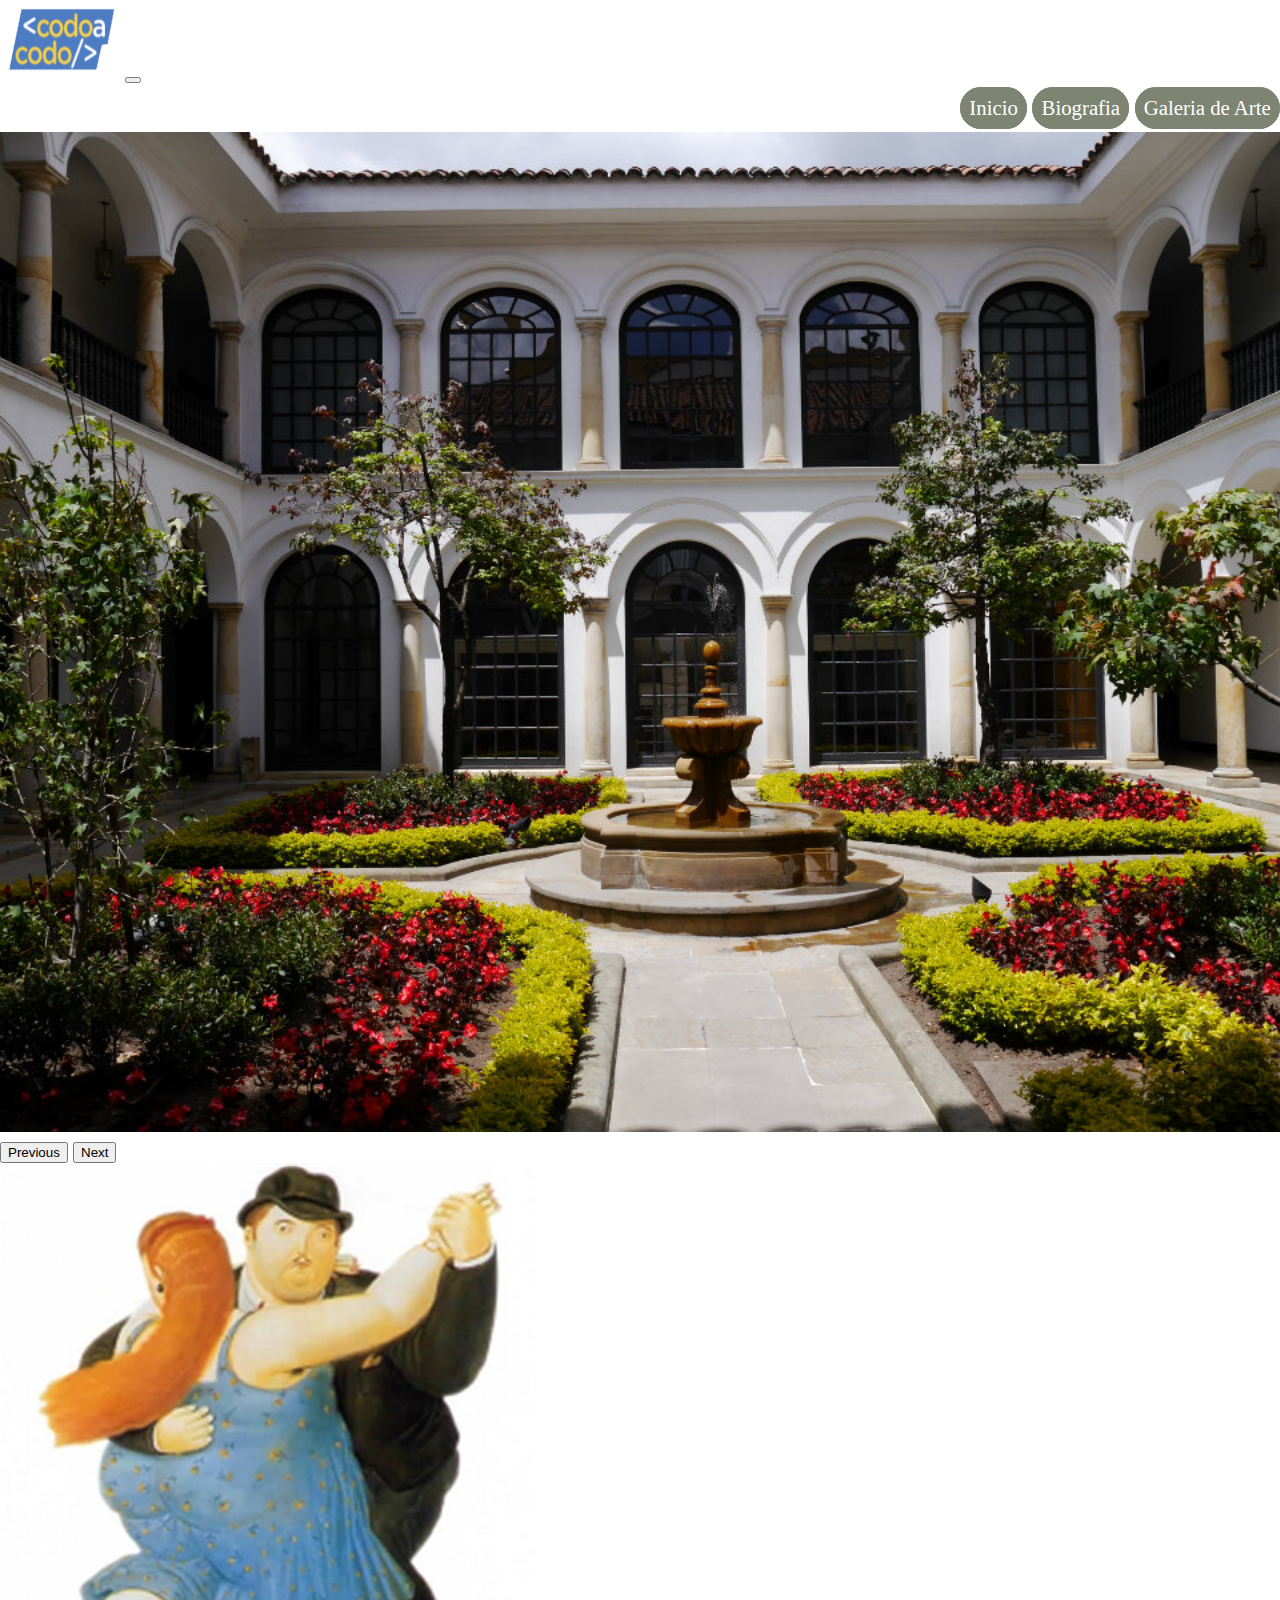
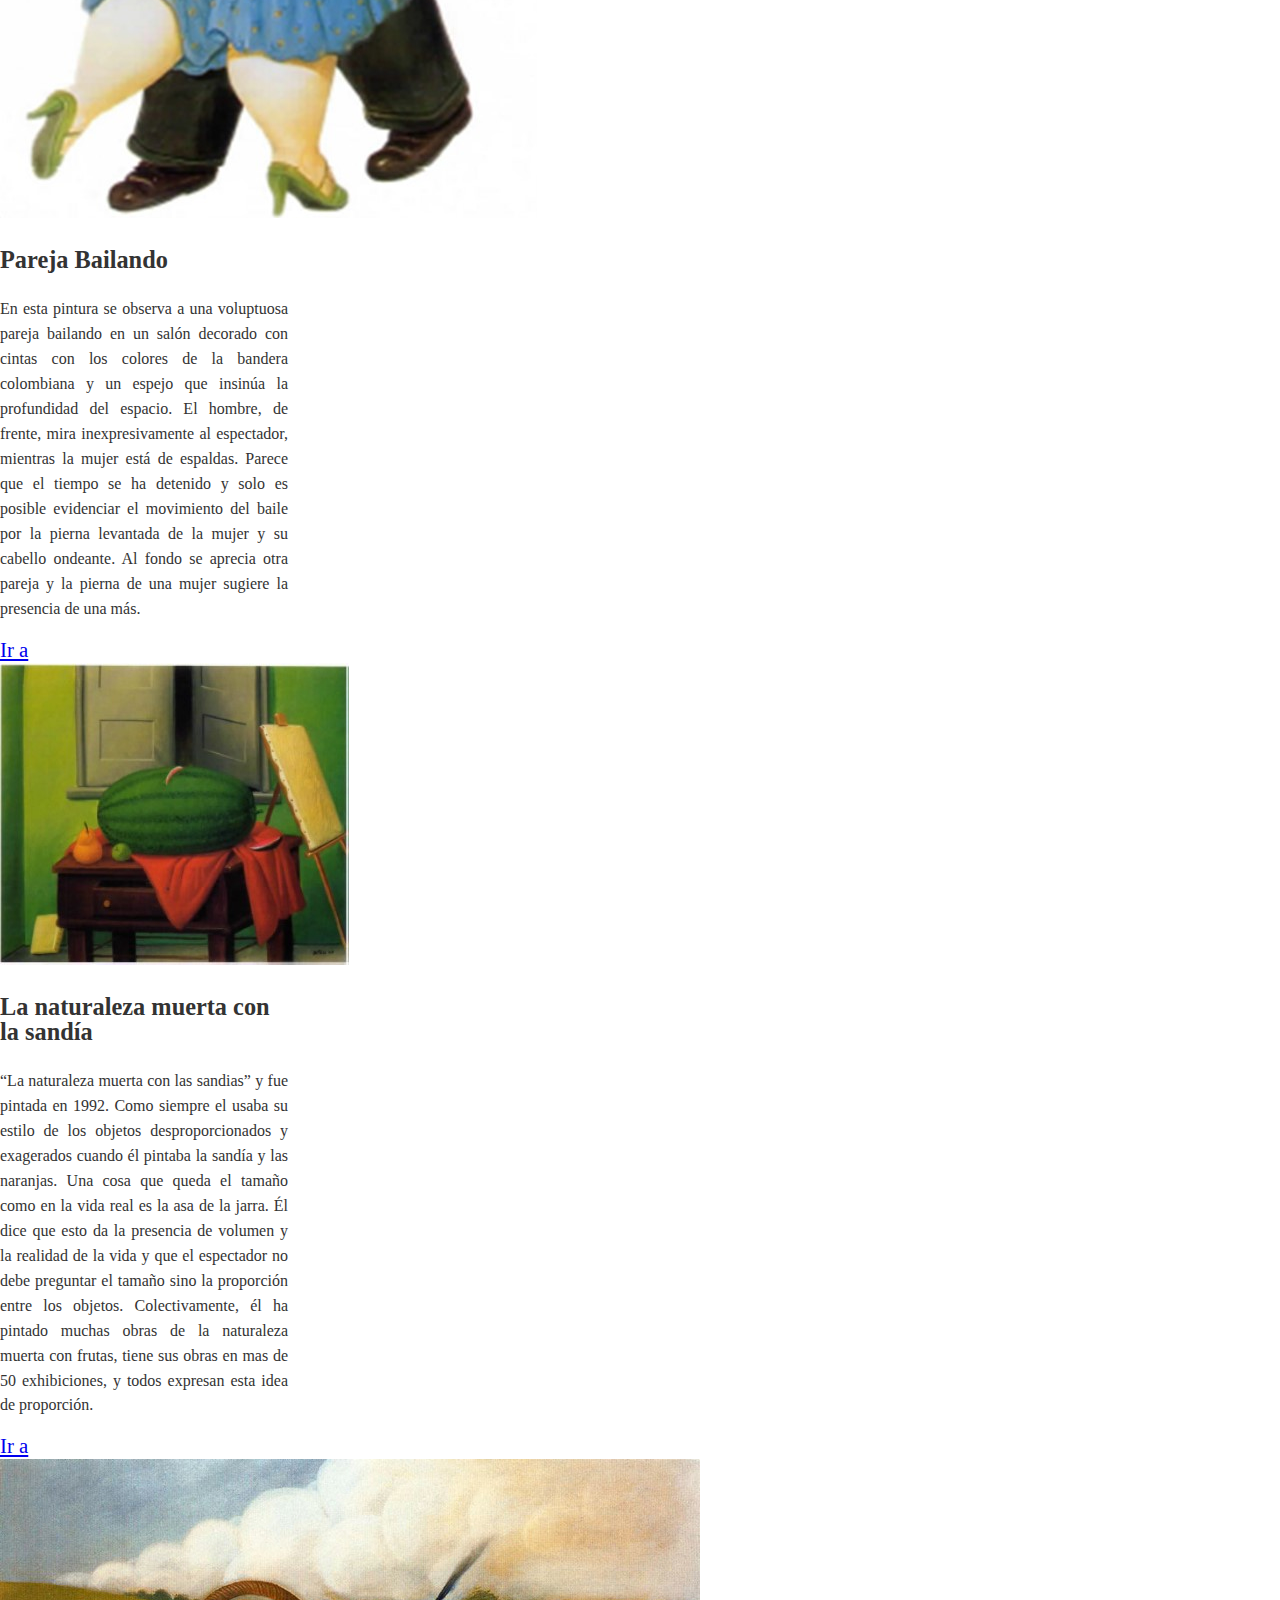
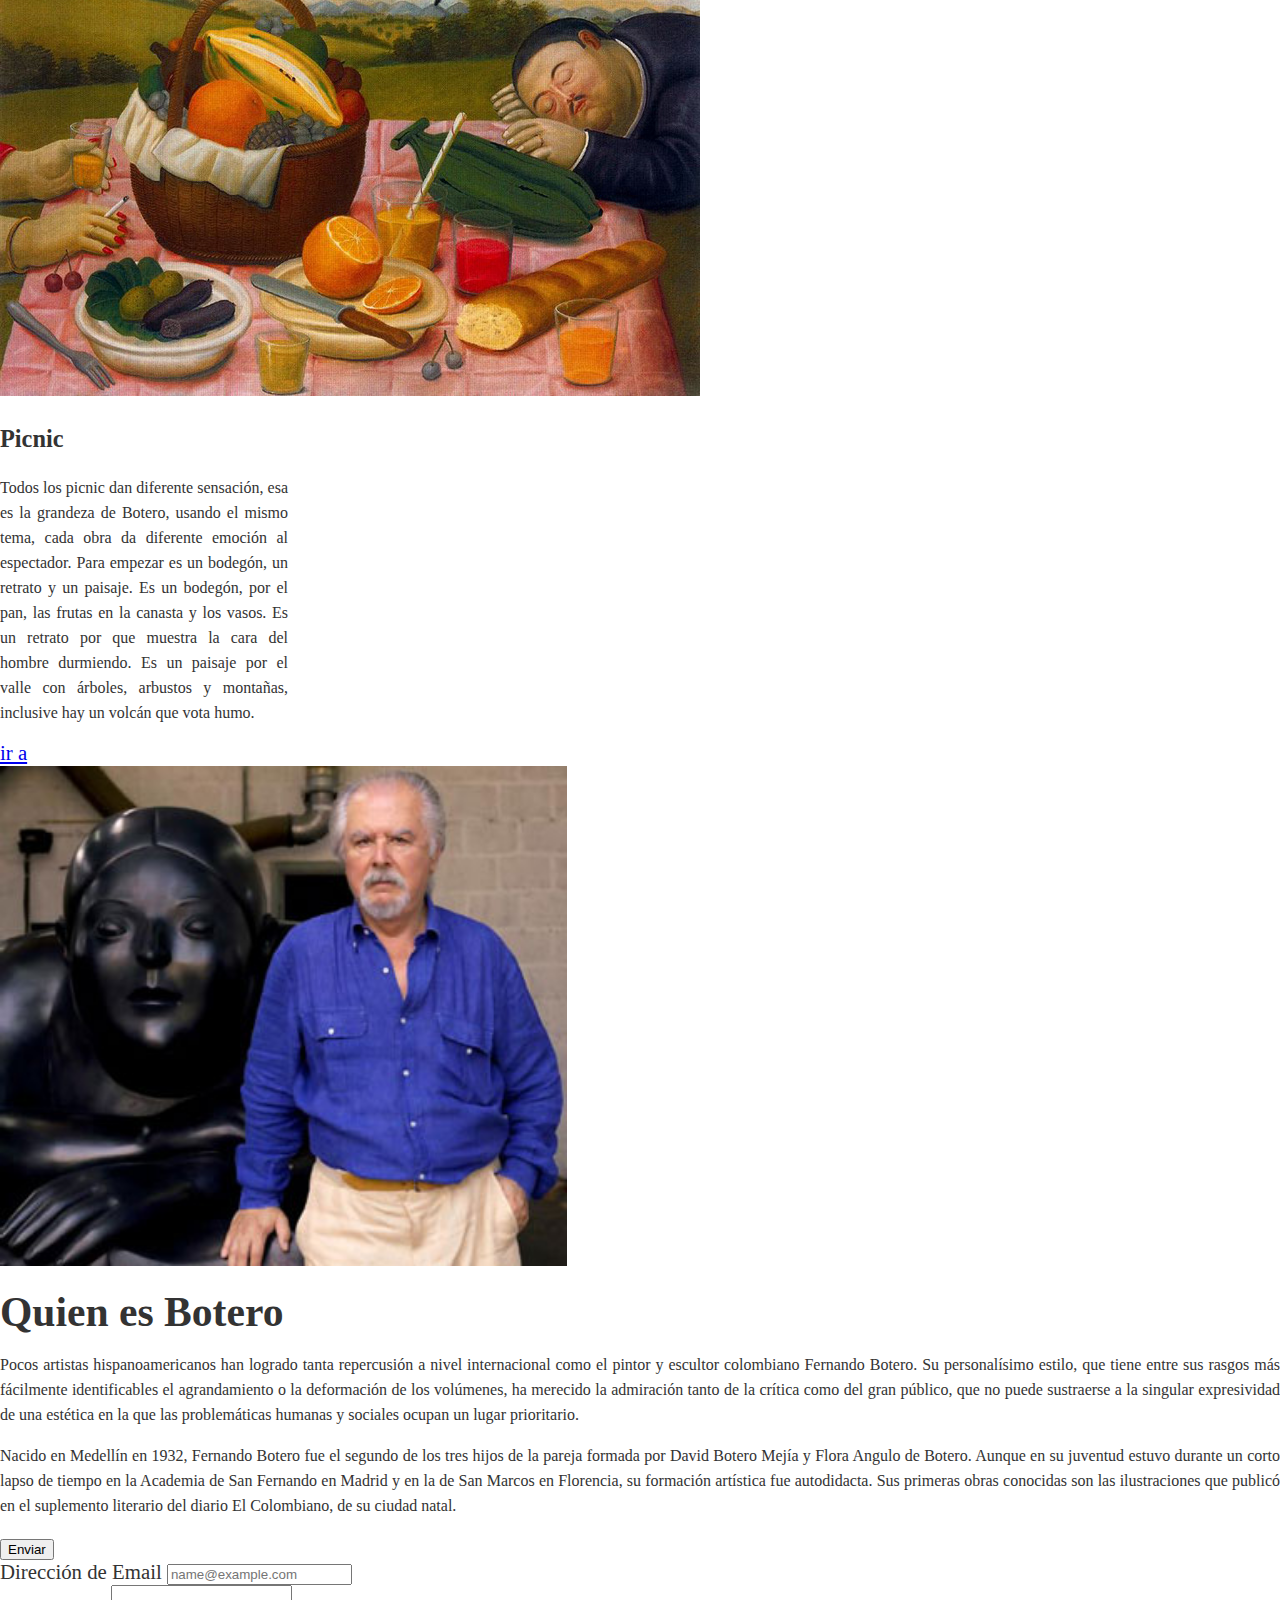
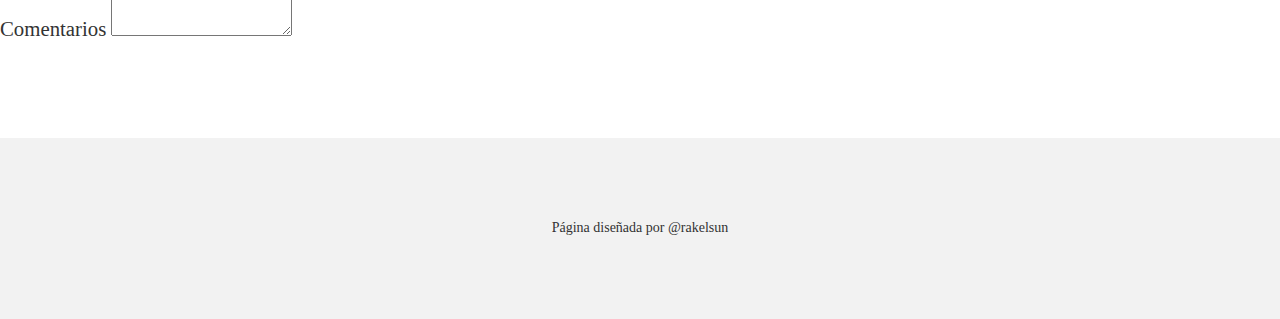
<file: index.html>
<!doctype html>
<html lang="en">
  <head>
    <!-- Required meta tags -->
    <meta charset="utf-8">
    <meta name="viewport" content="width=device-width, initial-scale=1">

    <!-- Bootstrap CSS -->
    <link href="https://cdn.jsdelivr.net/npm/bootstrap@5.1.3/dist/css/bootstrap.min.css" rel="stylesheet" integrity="sha384-1BmE4kWBq78iYhFldvKuhfTAU6auU8tT94WrHftjDbrCEXSU1oBoqyl2QvZ6jIW3" crossorigin="anonymous">
    <link href="reset.css" rel="stykesheet">
    <link href="css/style.css" rel="stylesheet" >
    <title>Trabajo integrador con Boostrap!</title>
  </head>
  <body>  
      <header>
          <div class="container-fluid">
              <nav class="navbar navbar-expand-lg navbar-dark bg-dark">
                  <div class="container-fluid">
                        <img src="img/logo codo a codo.png" alt="" width="120" height="80" >
                        <button class="navbar-toggler" type="button" data-bs-toggle="collapse" data-bs-target="#navbarNav" aria-controls="navbarNav" aria-expanded="false" aria-label="Toggle navigation">
                        <span class="navbar-toggler-icon"></span>
                              </button>
                      <div class="collapse navbar-collapse" id="navbarNav">
                          <ul class="navbar-nav">
                              <li class="nav-item">
                                  <a class="nav-link active" aria-current="page" href="#">Inicio</a>
                              </li>
                              <li class="nav-item">
                                  <a class="nav-link" href="paginas/biografia.html">Biografia</a>
                              </li>
                              <li class="nav-item">
                                  <a class="nav-link" href="paginas/galeria.html">Galeria de Arte</a>
                              </li>
                          </ul>
                      </div>
                  </div>
              </nav>
          </div>
      </header>  
      <section class="carrusel">
          <div class="container-fluid">
            <div id="carouselExampleControls" class="carousel slide" data-bs-ride="carousel">
              <div class="carousel-inner">
                <div class="carousel-item active">
                  <img src="img/Museo-Botero-de-Bogotá-Patio-interior.jpg" class="d-block w-100" alt="" height="1000">
                </div>
              </div>
              <button class="carousel-control-prev" type="button" data-bs-target="#carouselExampleControls"
                data-bs-slide="prev">
                <span class="carousel-control-prev-icon" aria-hidden="true"></span>
                <span class="visually-hidden">Previous</span>
              </button>
              <button class="carousel-control-next" type="button" data-bs-target="#carouselExampleControls"
                data-bs-slide="next">
                <span class="carousel-control-next-icon" aria-hidden="true"></span>
                <span class="visually-hidden">Next</span>
              </button>
            </div>
          </div>

      </section>
      
      <div class="container-fluid">
          <div class="card-group w-75 mx-auto">            
            <div class="card p-2 m-2 shadow-lg p-2 mb-5 bg-body rounded " style="width: 18rem;">
                <img src="img/Botero1.jpg" class="d-block w-100" alt="...">
                <div class="card-body">
                    <h3 class="card-title">Pareja Bailando</h3>
                    <p class="card-text">En esta pintura se observa a una voluptuosa pareja bailando en un salón decorado con cintas con los colores de la bandera colombiana y un espejo que insinúa la profundidad del espacio.  El hombre, de frente, mira inexpresivamente al espectador, mientras la mujer está de espaldas. Parece que el tiempo se ha detenido y solo es posible evidenciar el movimiento del baile por la pierna levantada de la mujer y su cabello ondeante. Al fondo se aprecia otra pareja y la pierna de una mujer sugiere la presencia de una más.</p>
                    <a href="#" class="btn btn-primary">Ir a</a>
                </div>
              </div>
    

      <section class="caja">

              <div class="card p-2 m-2 shadow-lg p-2 mb-5 bg-body rounded" style="width: 18rem;">
                <img src="img/Botero2.jpg" class="d-block w-100" alt="...">
                <div class="card-body">
                  <h3 class="card-title">La naturaleza muerta con la sandía</h3>
                  <p class="card-text">“La naturaleza muerta con las sandias” y fue pintada en 1992. Como siempre el usaba su estilo de los objetos desproporcionados y exagerados cuando él pintaba la sandía y las naranjas. Una cosa que queda el tamaño como en la vida real es la asa de la jarra. Él dice que esto da la presencia de volumen y la realidad de la vida y que el espectador no debe preguntar el tamaño sino la proporción entre los objetos. Colectivamente, él ha pintado muchas obras de la naturaleza muerta con frutas, tiene sus obras en mas de 50 exhibiciones, y todos expresan esta idea de proporción.</p>
                  <a href="#" class="btn btn-primary">Ir a</a>
                </div>
              </div>

      </section>
      
      <section class="caja">
      <div class="card p-2 m-2 shadow-lg p-2 mb-5 bg-body rounded" style="width: 18rem;">
                <img src="img/picnic.jpg" class="d-block w-100" alt="...">
                <div class="card-body">
                  <h3 class="card-title">Picnic</h3>
                  <p class="card-text">Todos los picnic dan diferente sensación, esa es la grandeza de Botero, usando el mismo tema, cada obra da diferente emoción al espectador. Para empezar es un bodegón, un retrato y un paisaje. Es un bodegón, por el pan, las frutas en la canasta y los vasos. Es un retrato por que muestra la cara del hombre durmiendo. Es un paisaje por el valle con árboles, arbustos y montañas, inclusive hay un volcán que vota humo.</p>
                  <a href="#" class="btn btn-primary">ir a</a>
                </div>
              </div>
          </div>
      </div>
    </section>

    <section class="container-fluid">
          <div class="row">
              <div class="col-6 div-der" >
                <img src="img/Botero.jpg" class="d-block w-100" alt=""  height="500">
              </div>
       
              <div class="col-6 div-izq" >
                  <h1>Quien es Botero</h1>
                    <p>Pocos artistas hispanoamericanos han logrado tanta repercusión a nivel internacional como el pintor y escultor colombiano Fernando Botero. Su personalísimo estilo, que tiene entre sus rasgos más fácilmente identificables el agrandamiento o la deformación de los volúmenes, ha merecido la admiración tanto de la crítica como del gran público, que no puede sustraerse a la singular expresividad de una estética en la que las problemáticas humanas y sociales ocupan un lugar prioritario.</p>
                    
                    <p>Nacido en Medellín en 1932, Fernando Botero fue el segundo de los tres hijos de la pareja formada por David Botero Mejía y Flora Angulo de Botero. Aunque en su juventud estuvo durante un corto lapso de tiempo en la Academia de San Fernando en Madrid y en la de San Marcos en Florencia, su formación artística fue autodidacta. Sus primeras obras conocidas son las ilustraciones que publicó en el suplemento literario del diario El Colombiano, de su ciudad natal.</p>
                    <button class="btn btn-outline-secondary" >Enviar</button>
                </div>
          </div>

      </section>

      <div class="container-fluid">
        <div class="mb-3">
            <label for="exampleFormControlInput1" class="form-label">Dirección de Email</label>
            <input type="email" class="form-control" id="exampleFormControlInput1" placeholder="name@example.com">
          </div>
          <div class="mb-3">
            <label for="exampleFormControlTextarea1" class="form-label">Comentarios</label>
            <textarea class="form-control" id="exampleFormControlTextarea1" rows="3"></textarea>
          </div>
      </div>
       <script src="https://cdn.jsdelivr.net/npm/bootstrap@5.1.3/dist/js/bootstrap.bundle.min.js" integrity="sha384-ka7Sk0Gln4gmtz2MlQnikT1wXgYsOg+OMhuP+IlRH9sENBO0LRn5q+8nbTov4+1p" crossorigin="anonymous"></script>
  
       <footer class="footer">
        <p>Página diseñada por @rakelsun</p>
    </footer>

      </body>
</html>
</file>
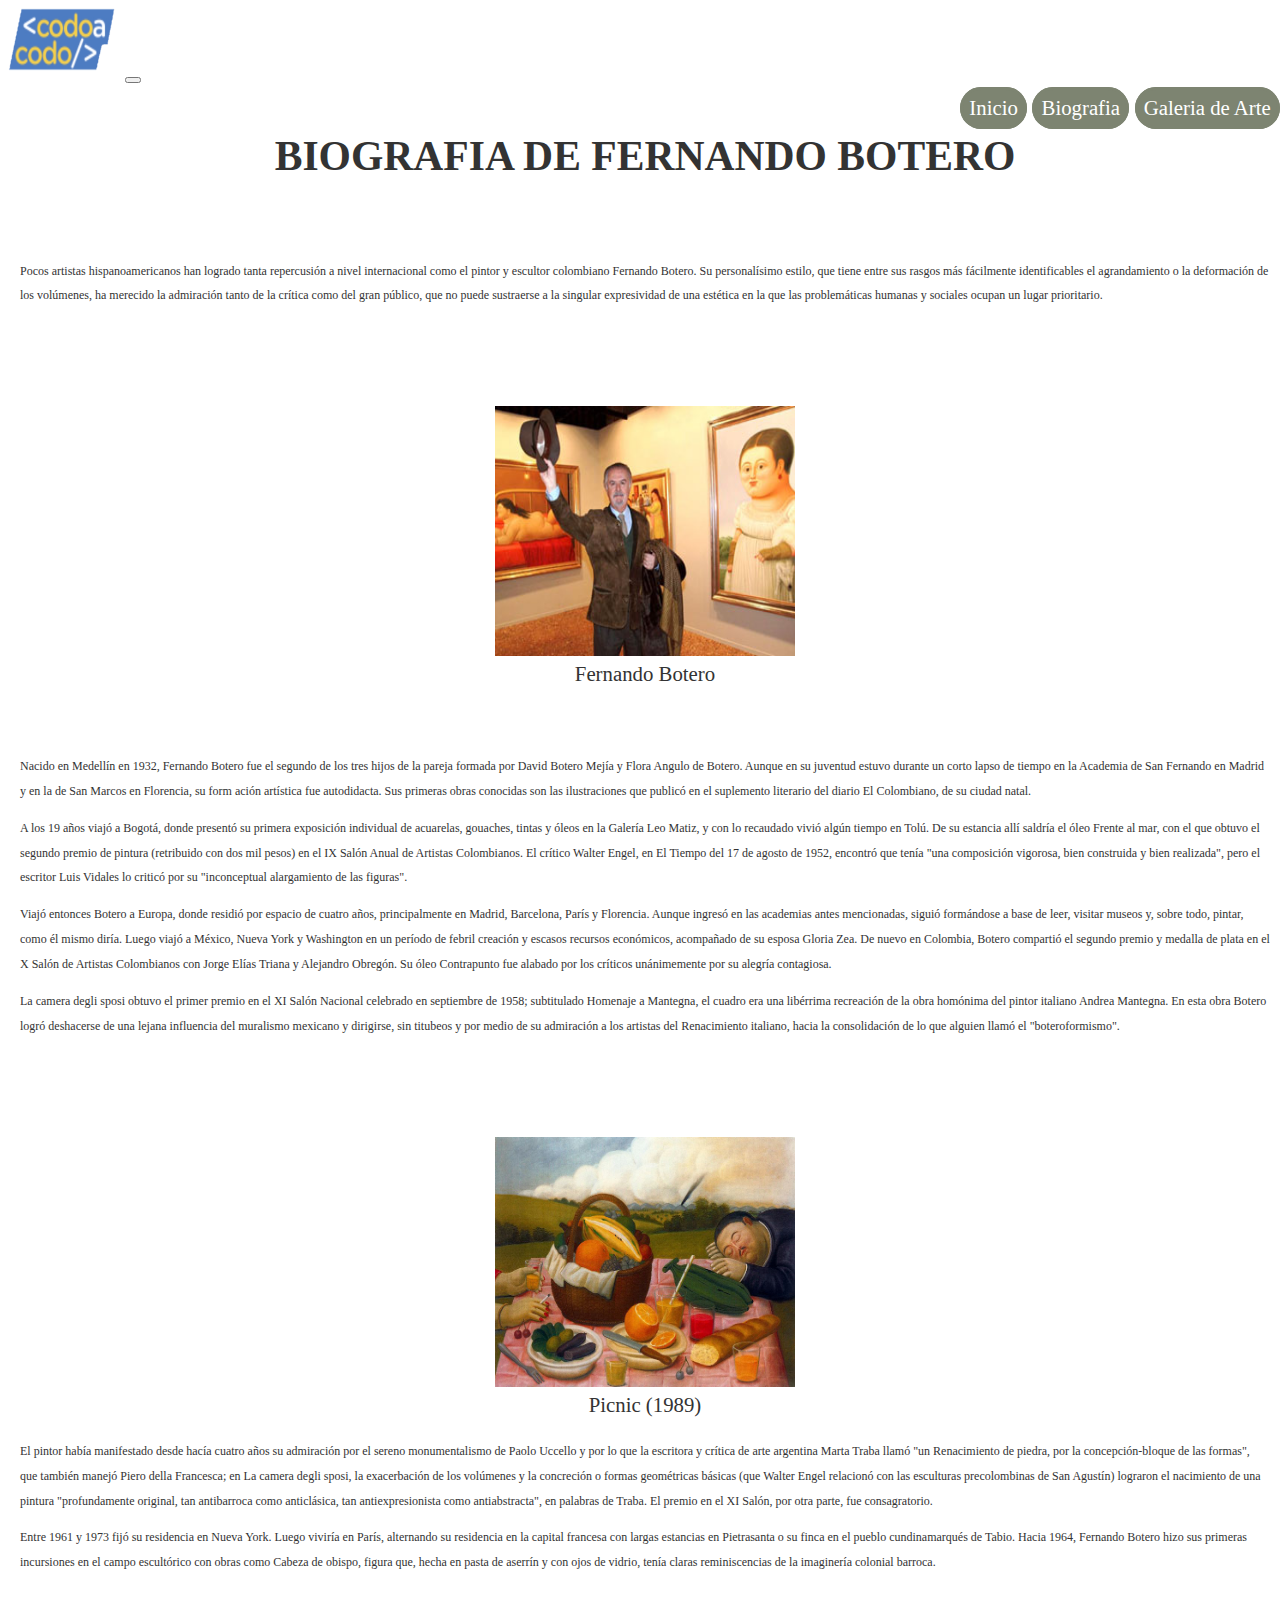
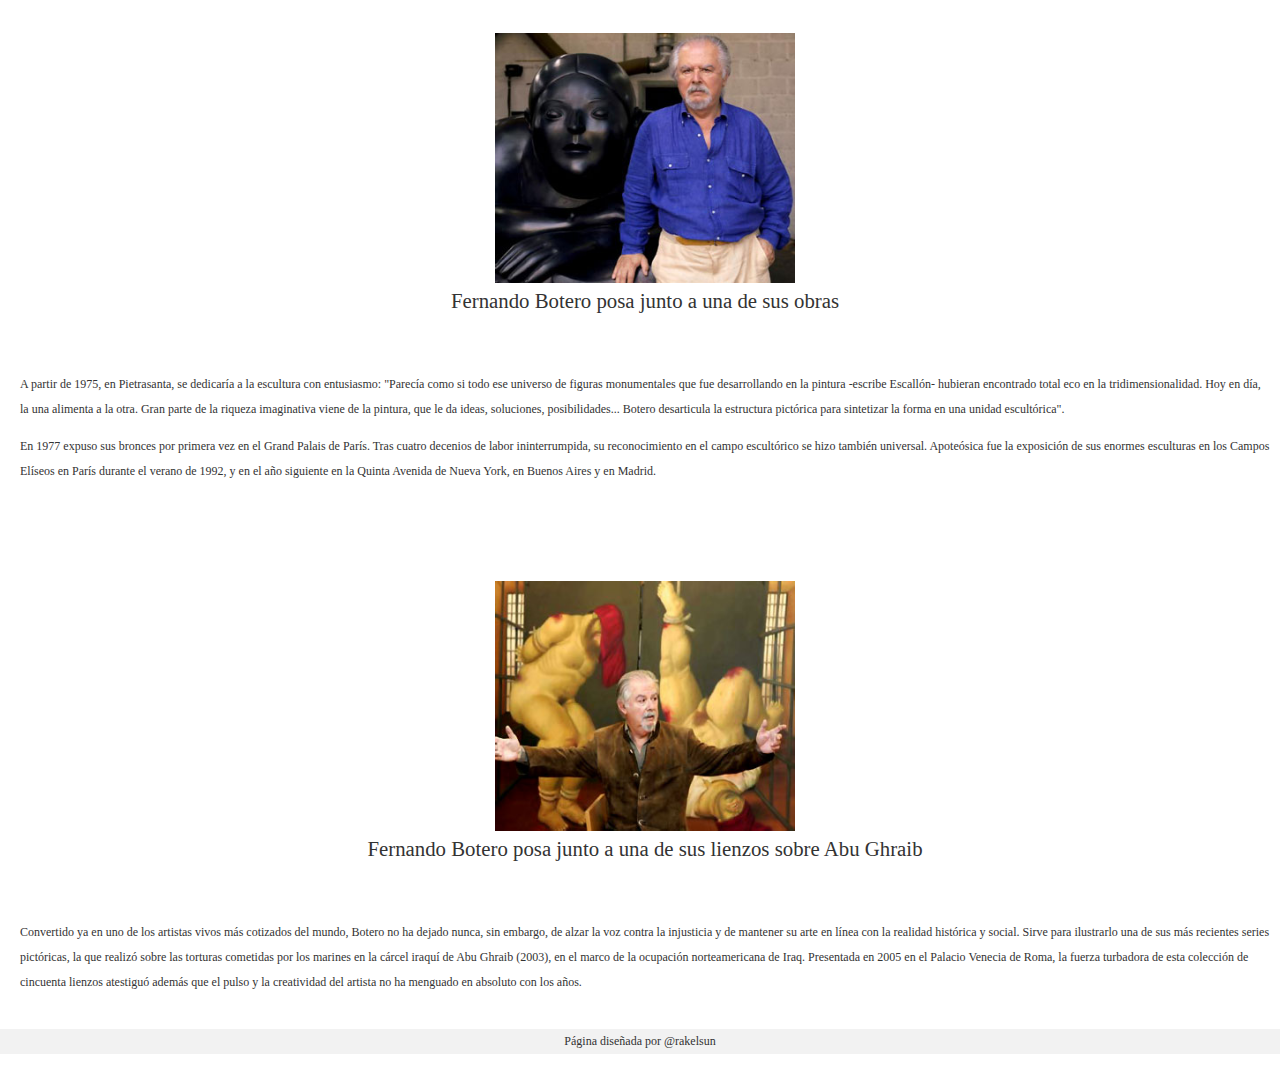
<file: paginas/biografia.html>
<!doctype html>
<html lang="en">
<head>
<meta charset="utf-8">
<meta name="viewport" content="width=device-width, initial-scale=1">
<link href="https://cdn.jsdelivr.net/npm/bootstrap@5.1.3/dist/css/bootstrap.min.css" rel="stylesheet" integrity="sha384-1BmE4kWBq78iYhFldvKuhfTAU6auU8tT94WrHftjDbrCEXSU1oBoqyl2QvZ6jIW3" crossorigin="anonymous">
<link href="css/style.css" rel="stylesheet" >
<title>Trabajo integrador Boostrap</title>
</head>

<html>
<body>   
    <header>
        <div class="container-fluid">
            <nav class="navbar navbar-expand-lg navbar-dark bg-dark">
              <div class="container-fluid">
                <img src="img/logo codo a codo.png" alt="" width="120" height="80">
                <button class="navbar-toggler" type="button" data-bs-toggle="collapse" data-bs-target="#navbarNav"
                  aria-controls="navbarNav" aria-expanded="false" aria-label="Toggle navigation">
                  <span class="navbar-toggler-icon"></span>
                </button>
                <div class="collapse navbar-collapse" id="navbarNav">
                  <ul class="navbar-nav">
                    <li class="nav-item">
                      <a class="nav-link active" aria-current="page" href="../index.html">Inicio</a>
                    </li>
                    <li class="nav-item">
                      <a class="nav-link" href="#">Biografia</a>
                    </li>
                    <li class="nav-item">
                      <a class="nav-link" href="galeria.html">Galeria de Arte</a>
                    </li>

                  </ul>
                </div>
              </div>
            </nav>
          </div>
  </header>    

   <section class="biografia">

        <h1>BIOGRAFIA DE FERNANDO BOTERO</h1><br><br>
          <p class="parrafos"> Pocos artistas hispanoamericanos han logrado tanta repercusión a nivel internacional como el
            pintor y escultor colombiano Fernando Botero. Su personalísimo estilo, que tiene entre sus rasgos más fácilmente
            identificables el agrandamiento o la deformación de los volúmenes, ha merecido la admiración tanto de la crítica
            como del gran público, que no puede sustraerse a la singular expresividad de una estética en la que las
            problemáticas humanas y sociales ocupan un lugar prioritario.
          </p><br>
  </section>

  <section class="biografia">
          <p class="img_Centrada">
              <img src="img/FotoBotero.jpg" class="picnic" alt="" width="300" height="250"> <br>
              Fernando Botero</p><br>
          <p>

      <p class="parrafos">
          Nacido en Medellín en 1932, Fernando Botero fue el segundo de los tres hijos de la pareja formada por David Botero Mejía y Flora Angulo de Botero. Aunque en su juventud estuvo durante un corto lapso de tiempo en la Academia de San Fernando en Madrid y en la de San Marcos en Florencia, su form ación artística fue autodidacta. Sus primeras obras conocidas son las ilustraciones que publicó en el suplemento literario del diario El Colombiano, de su ciudad natal.
      </p> 

      <p class="parrafos">
          A los 19 años viajó a Bogotá, donde presentó su primera exposición individual de acuarelas, gouaches, tintas y óleos en la Galería Leo Matiz, y con lo recaudado vivió algún tiempo en Tolú. De su estancia allí saldría el óleo Frente al mar, con el que obtuvo el segundo premio de pintura (retribuido con dos mil pesos) en el IX Salón Anual de Artistas Colombianos. El crítico Walter Engel, en El Tiempo del 17 de agosto de 1952, encontró que tenía "una composición vigorosa, bien construida y bien realizada", pero el escritor Luis Vidales lo criticó por su "inconceptual alargamiento de las figuras".
      </p>
      <p class="parrafos">
          Viajó entonces Botero a Europa, donde residió por espacio de cuatro años, principalmente en Madrid, Barcelona, París y Florencia. Aunque ingresó en las academias antes mencionadas, siguió formándose a base de leer, visitar museos y, sobre todo, pintar, como él mismo diría. Luego viajó a México, Nueva York y Washington en un período de febril creación y escasos recursos económicos, acompañado de su esposa Gloria Zea. De nuevo en Colombia, Botero compartió el segundo premio y medalla de plata en el X Salón de Artistas Colombianos con Jorge Elías Triana y Alejandro Obregón. Su óleo Contrapunto fue alabado por los críticos unánimemente por su alegría contagiosa.
      </p>

      <p class="parrafos">
          La camera degli sposi obtuvo el primer premio en el XI Salón Nacional celebrado en septiembre de 1958; subtitulado Homenaje a Mantegna, el cuadro era una libérrima recreación de la obra homónima del pintor italiano Andrea Mantegna. En esta obra Botero logró deshacerse de una lejana influencia del muralismo mexicano y dirigirse, sin titubeos y por medio de su admiración a los artistas del Renacimiento italiano, hacia la consolidación de lo que alguien llamó el "boteroformismo".
      </p>
      <br>
</section>

<section class="biografia">

      <p class="img_Centrada">
          <img src="img/picnic.jpg" class="picnic" alt="" width="300" height="250"><br>
          Picnic (1989)</p>

      <p class="parrafos">
          El pintor había manifestado desde hacía cuatro años su admiración por el sereno monumentalismo de Paolo Uccello y por lo que la escritora y crítica de arte argentina Marta Traba llamó "un Renacimiento de piedra, por la concepción-bloque de las formas", que también manejó Piero della Francesca; en La camera degli sposi, la exacerbación de los volúmenes y la concreción o formas geométricas básicas (que Walter Engel relacionó con las esculturas precolombinas de San Agustín) lograron el nacimiento de una pintura "profundamente original, tan antibarroca como anticlásica, tan antiexpresionista como antiabstracta", en palabras de Traba. El premio en el XI Salón, por otra parte, fue consagratorio.
      </p>

      <p class="parrafos">
          Entre 1961 y 1973 fijó su residencia en Nueva York. Luego viviría en París, alternando su residencia en la capital francesa con largas estancias en Pietrasanta o su finca en el pueblo cundinamarqués de Tabio. Hacia 1964, Fernando Botero hizo sus primeras incursiones en el campo escultórico con obras como Cabeza de obispo, figura que, hecha en pasta de aserrín y con ojos de vidrio, tenía claras reminiscencias de la imaginería colonial barroca.
      </p><br>

      <p class="img_Centrada">
          <img src="img/Botero_posa.jpg" class="picnic" alt="" width="300" height="250"> <br>
          Fernando Botero posa junto a una de sus obras</p><br>
      <p class="parrafos">
          A partir de 1975, en Pietrasanta, se dedicaría a la escultura con entusiasmo: "Parecía como si todo ese universo de figuras monumentales que fue desarrollando en la pintura -escribe Escallón- hubieran encontrado total eco en la tridimensionalidad. Hoy en día, la una alimenta a la otra. Gran parte de la riqueza imaginativa viene de la pintura, que le da ideas, soluciones, posibilidades... Botero desarticula la estructura pictórica para sintetizar la forma en una unidad escultórica".
      </p>

      <p class="parrafos">
          En 1977 expuso sus bronces por primera vez en el Grand Palais de París. Tras cuatro decenios de labor ininterrumpida, su reconocimiento en el campo escultórico se hizo también universal. Apoteósica fue la exposición de sus enormes esculturas en los Campos Elíseos en París durante el verano de 1992, y en el año siguiente en la Quinta Avenida de Nueva York, en Buenos Aires y en Madrid.
      </p><br>
  </section>

  <section class="biografia"> 
      <p class="img_Centrada">
          <img src="img/botero_lienzo.jpg" class="picnic" alt="" width="300" height="250"> <br>
          Fernando Botero posa junto a una de sus lienzos sobre Abu Ghraib</p><br>

      <p class="parrafos">
      Convertido ya en uno de los artistas vivos más cotizados del mundo, Botero no ha dejado nunca, sin embargo, de alzar la voz contra la injusticia y de mantener su arte en línea con la realidad histórica y social. Sirve para ilustrarlo una de sus más recientes series pictóricas, la que realizó sobre las torturas cometidas por los marines en la cárcel iraquí de Abu Ghraib (2003), en el marco de la ocupación norteamericana de Iraq. Presentada en 2005 en el Palacio Venecia de Roma, la fuerza turbadora de esta colección de cincuenta lienzos atestiguó además que el pulso y la creatividad del artista no ha menguado en absoluto con los años.
      </p>
</section>

<footer class="footer">
  <p>Página diseñada por @rakelsun</p>
</footer>
<script src="https://cdn.jsdelivr.net/npm/bootstrap@5.1.3/dist/js/bootstrap.bundle.min.js"
integrity="sha384-ka7Sk0Gln4gmtz2MlQnikT1wXgYsOg+OMhuP+IlRH9sENBO0LRn5q+8nbTov4+1p" crossorigin="anonymous">
</script>
</body>
</html>
</file>
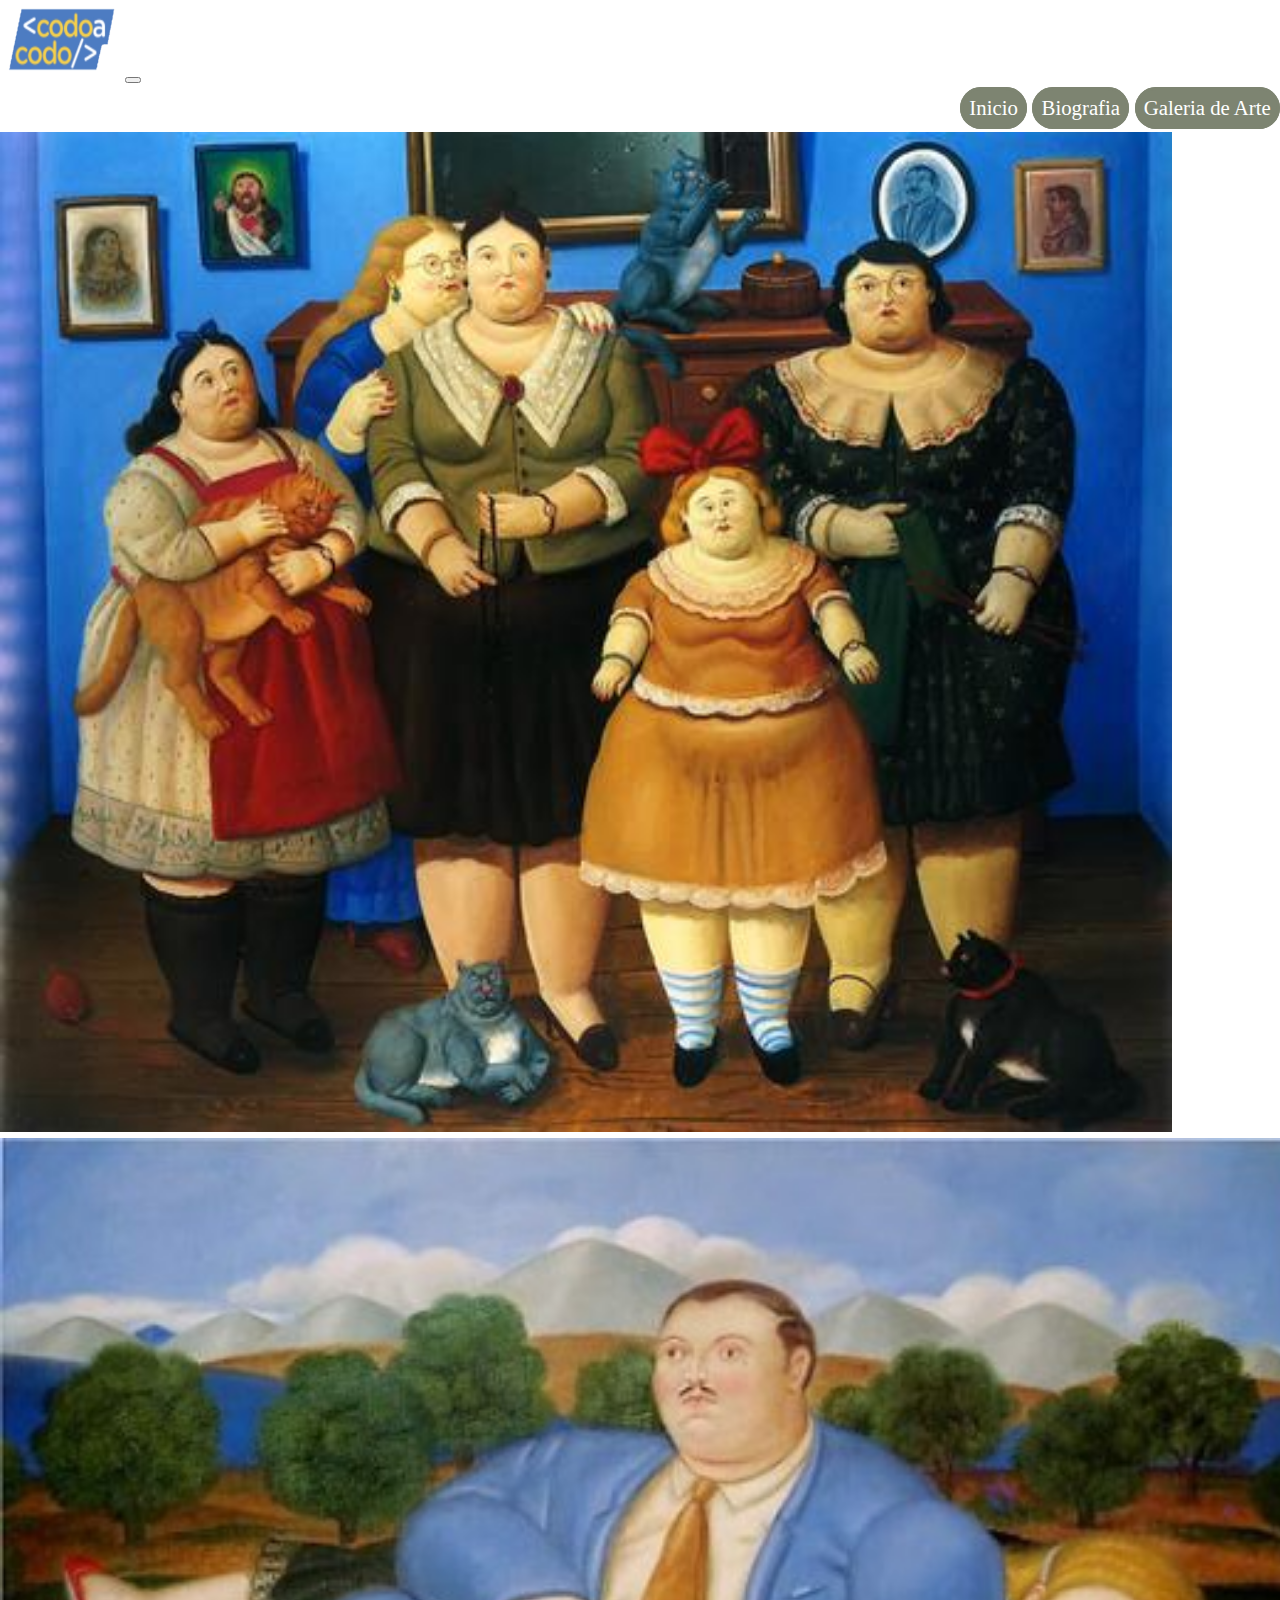
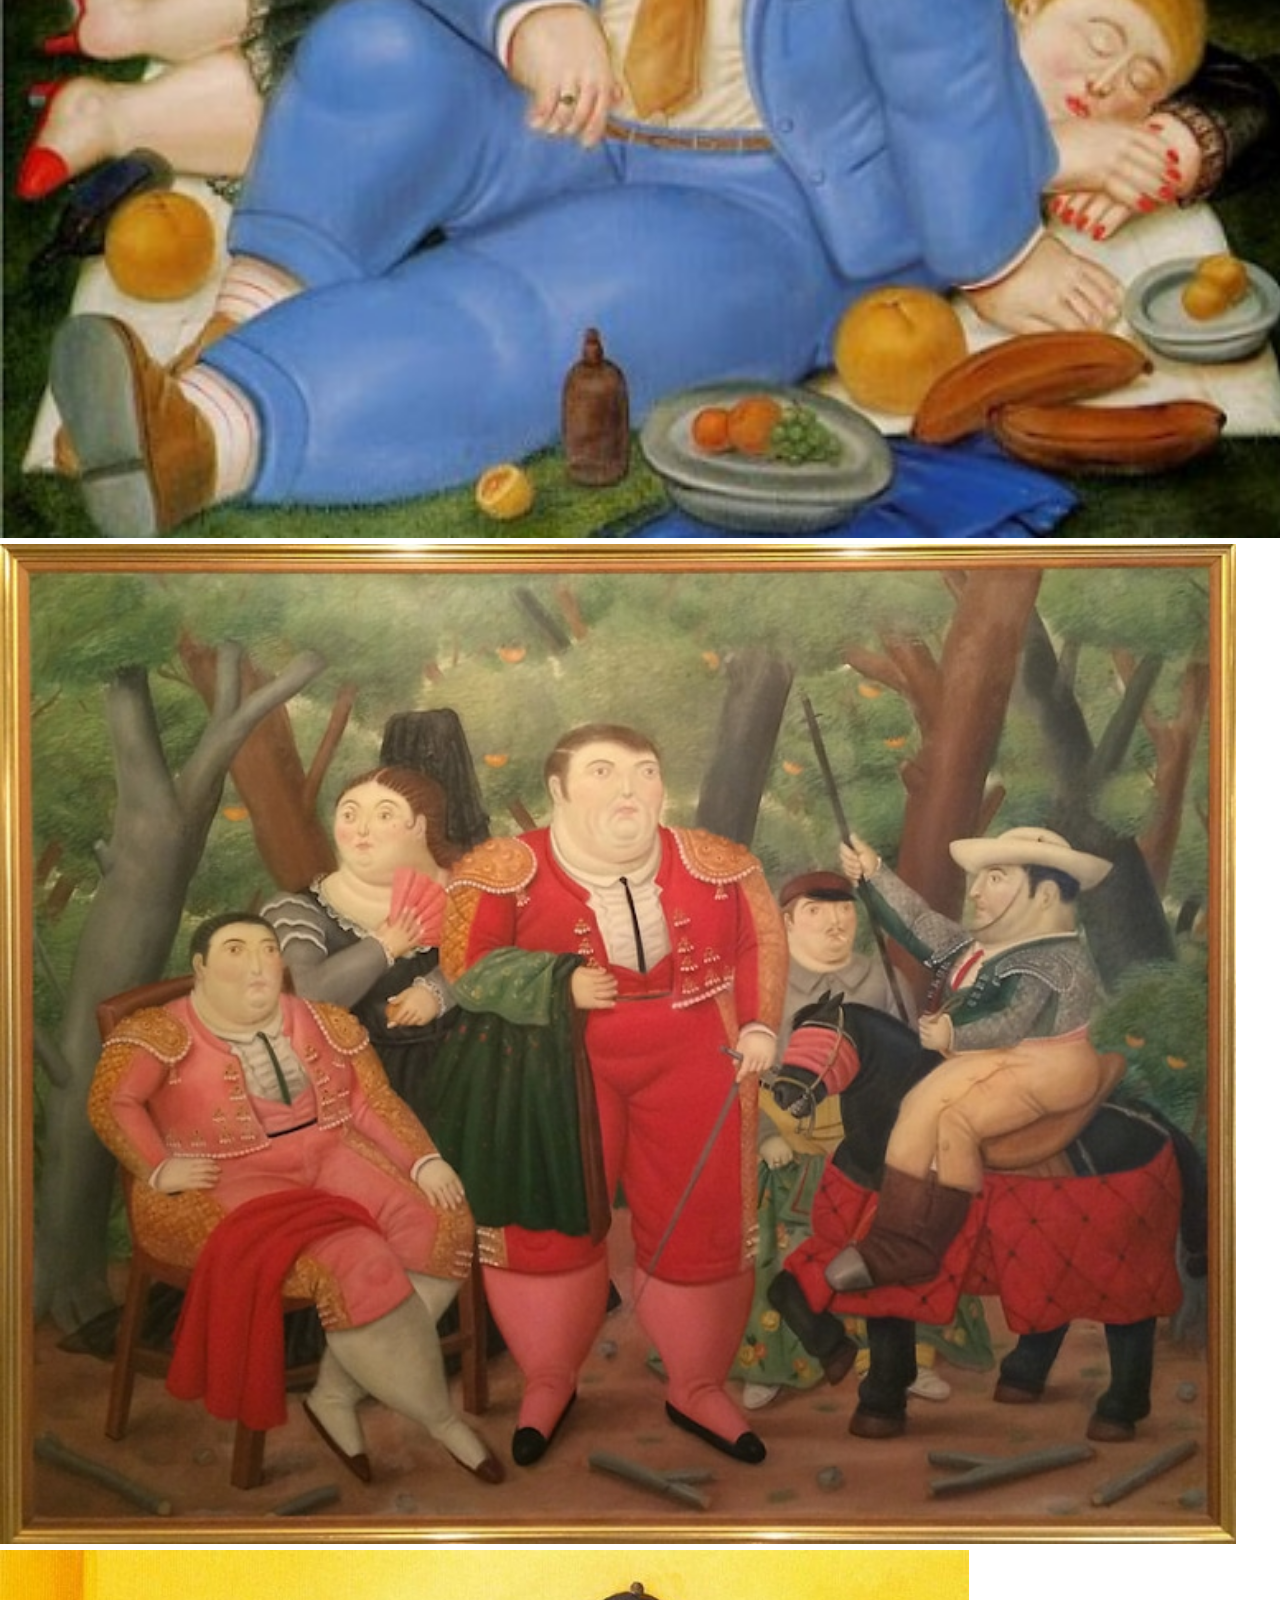
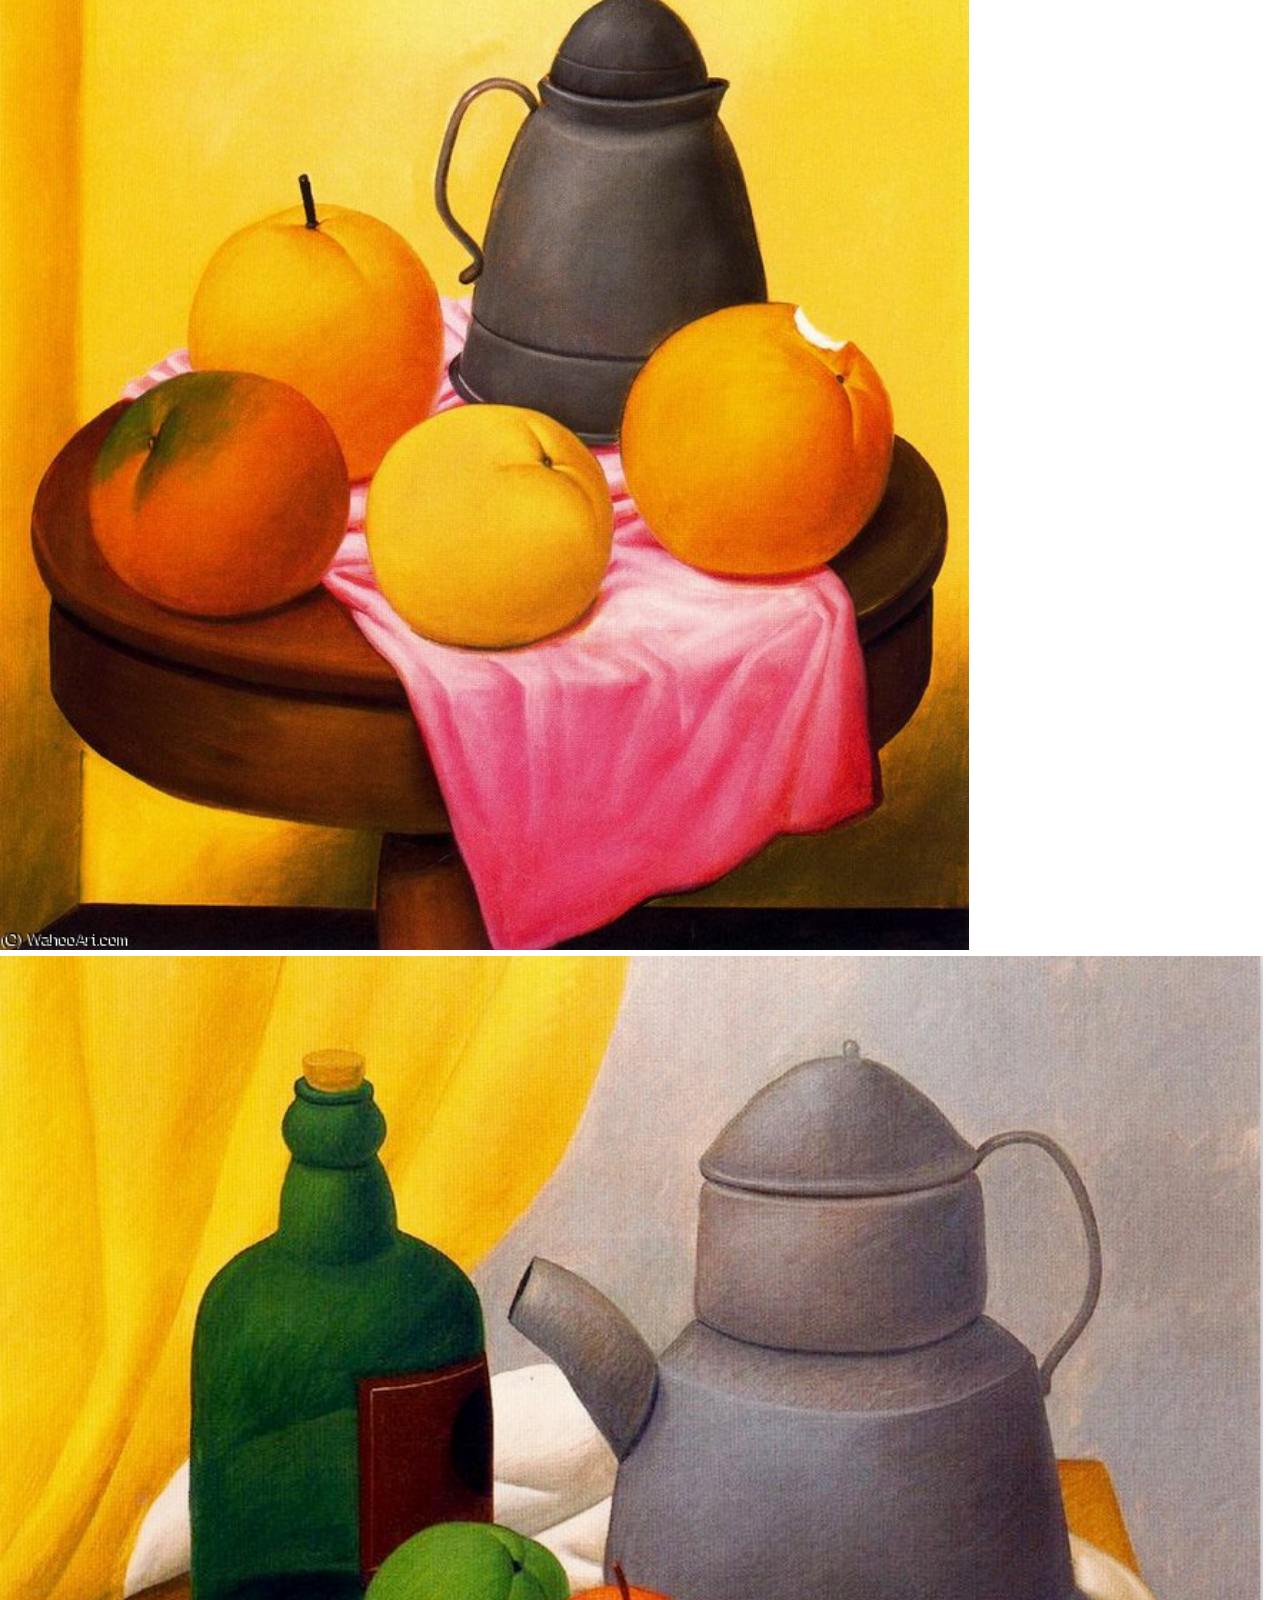
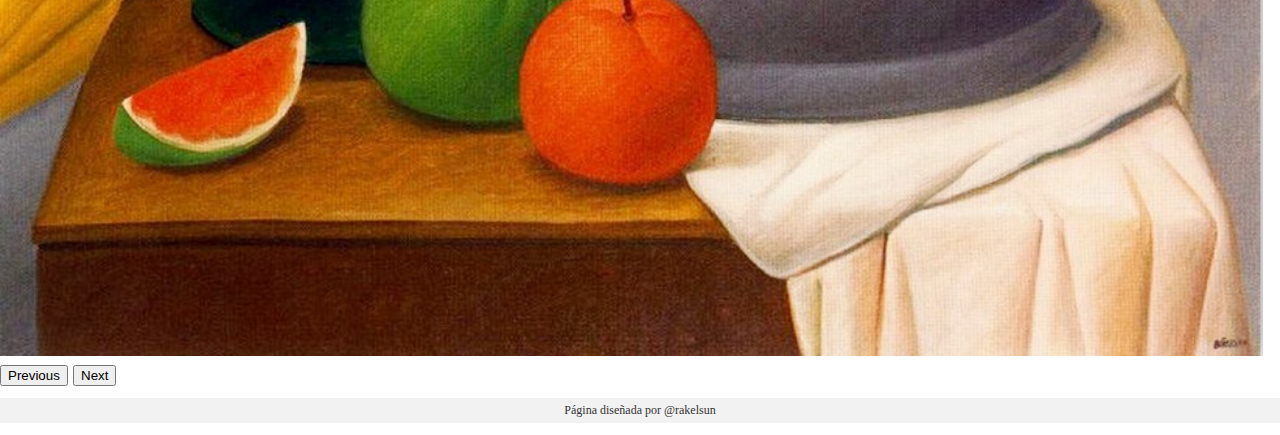
<file: paginas/galeria.html>
<!doctype html>
<html lang="en">
  <head>
    <!-- Required meta tags -->
    <meta charset="utf-8">
    <meta name="viewport" content="width=device-width, initial-scale=1">

    <!-- Bootstrap CSS -->
    <link href="https://cdn.jsdelivr.net/npm/bootstrap@5.1.3/dist/css/bootstrap.min.css" rel="stylesheet" integrity="sha384-1BmE4kWBq78iYhFldvKuhfTAU6auU8tT94WrHftjDbrCEXSU1oBoqyl2QvZ6jIW3" crossorigin="anonymous">
    <link href="css/style.css" rel="stylesheet" >
    <title>Trabajo integrador Boostrap</title>
  </head>
  <body>   
    <header>
      <div class="container-fluid">
            <nav class="navbar navbar-expand-lg navbar-dark bg-dark">
                <div class="container-fluid">
                  <img src="img/logo codo a codo.png" alt="" width="120" height="80" >
                    <button class="navbar-toggler" type="button" data-bs-toggle="collapse" data-bs-target="#navbarNav" aria-controls="navbarNav" aria-expanded="false" aria-label="Toggle navigation">
                    <span class="navbar-toggler-icon"></span>
                    </button>

                      <div class="collapse navbar-collapse" id="navbarNav">
                            <ul class="navbar-nav">
                                <li class="nav-item">
                                <a class="nav-link active" aria-current="page" href="../index.html">Inicio</a>
                                </li>
                                <li class="nav-item">
                                <a class="nav-link" href="biografia.html">Biografia</a>
                                </li>
                                <li class="nav-item">
                                <a class="nav-link" href="#">Galeria de Arte</a>
                                </li>
                            </ul>
                      </div>
                </div>
          </nav>
      </div>
  </header>  
      <div class="container-fluid">

        <div id="carouselExampleControls" class="carousel slide" data-bs-ride="carousel">
            
          <div class="carousel-inner">

                  <div class="carousel-item active">
                  <img src="img/pintura1.jpg" class="d-block w-100" alt="Imagen del carrusel"  height="1000"> 
                  </div>

                  <div class="carousel-item">
                  <img src="img/pintura2.jpg" class="d-block w-100" alt="Imagen del carrusel" height="1000">
                  </div>

                  <div class="carousel-item">
                  <img src="img/pintura3.jpg" class="d-block w-100" alt="Imagen del carrusel" height="1000">
                  </div>

                  <div class="carousel-item">
                  <img src="img/pintura4.jpg" class="d-block w-100" alt="Imagen del carrusel" height="1000">
                  </div>

                  <div class="carousel-item">
                  <img src="img/pintura5.jpg" class="d-block w-00" alt="Imagen del carrusel" height="1000">
                  </div>
          </div>

            <button class="carousel-control-prev" type="button" data-bs-target="#carouselExampleControls" data-bs-slide="prev">
              <span class="carousel-control-prev-icon" aria-hidden="true"></span>
              <span class="visually-hidden">Previous</span>
            </button>
            <button class="carousel-control-next" type="button" data-bs-target="#carouselExampleControls" data-bs-slide="next">
              <span class="carousel-control-next-icon" aria-hidden="true"></span>
              <span class="visually-hidden">Next</span>
            </button>
        </div>
      </div>
   
  <footer class="footer">
      <p>Página diseñada por @rakelsun</p>
  </footer>

  <script src="https://cdn.jsdelivr.net/npm/bootstrap@5.1.3/dist/js/bootstrap.bundle.min.js"
  integrity="sha384-ka7Sk0Gln4gmtz2MlQnikT1wXgYsOg+OMhuP+IlRH9sENBO0LRn5q+8nbTov4+1p" crossorigin="anonymous">
  </script>
  </body>
</html>
</file>
<file: css/style.css>
body{
    font-family: Georgia, 'Times New Roman', Times, serif;
    color: #333;
    font-size: 1.3rem;
    line-height: 1.2em;
    margin: 0;
}
/*estilo a las clases*/
/*con el elemente position fixed, hacemos que la cabecera sea fija*/
.header{
    background: #333;
    color: white;
    padding: 2rem 0;
    position: fixed;
    left: 0;
    top: 0;
    right: 0;
}
.header a{
    color: white;
    text-decoration: none;
    align-items: center;
}

.carrusel{
    width: auto;
    display: inline-block;
}

.container-fluid ul{
    list-style-type: none;
    margin: 0.5em auto;
    text-align:center;
    float: right;
}
.container-fluid ul li{
    display: inline;
}

.container-fluid ul li a{
    text-decoration: none;
    border: solid;
    border-color: #7D8471;
    border-radius: 50px;
    background-color: #7D8471;
    color: white;
    padding: 0.3em;
}

.container-fluid ul li a:hover{
    background-color: #B8B799;
    border-color: #B8B799;
}

p{
    text-align: justify;
    font-size: 16px;
    font-family: 'Times New Roman', Times, serif;
}

.col-6 div-der p{
    text-align: justify;
    font-size: 12px;
    font-family: 'Times New Roman', Times, serif;
}
.footer{
    background: #f2f2f2;
    padding: 4rem 0;
    text-align: center;
    margin-top: 6rem;
}

.footer p{
    font-size: 14px;
    text-align: center;
}

@media (max-width:480px){

    .header{
        position: static;
    }
    .container-fluid, .carrusel, .caja
    
    
}
</file>
<file: paginas/css/style.css>
body{
    font-family: Georgia, 'Times New Roman', Times, serif;
    color: #333;
    font-size: 1.3rem;
    line-height: 1.2em;
    margin: 0;
}
h1{
    text-align: center;
}
.header{
    background: #333;
    color: white;
    padding: 2rem 0;
    position: fixed;
    left: 0;
    top: 0;
    right: 0;
}
.header a{
    color: white;
    text-decoration: none;
    align-items: center;
}

.biografia{
    width: auto;
    padding: 30px 10px 10px 20px;
}

.container-fluid{
   width: auto;
}

.container-fluid ul{
    list-style-type: none;
    margin: 0.5em auto;
    text-align:center;
    float: right;
}
.container-fluid ul li{
    display: inline;
}

.container-fluid ul li a{
    text-decoration: none;
    border: solid;
    border-color: #7D8471;
    border-radius: 50px;
    background-color: #7D8471;
    color: white;
    padding: 0.3em;
}

.container-fluid ul li a:hover{
    background-color: #f2f2f2;
    border-color: #B8B799;
}

h3{
    font-family: 'Times New Roman', Times, serif;
    text-align: justify;
    margin-left: 13rem;
    margin-right: 13rem;
}
.header a{
    color: white;
    text-decoration: none;
    align-items: center;
}

#collapse navbar-collapse ul{
    margin: 0;
    padding: 0;
    list-style: none;
}
#collapse navbar-collapse ul li{
    display: inline-block;
}
/*p{
    text-align: justify;
    margin-left: 13rem;
    margin-right: 13rem;
}*/

.img_Centrada{
    text-align: center;
    display: block;
}

.parrafos{
    font-size: 12px;
    font-family: 'Times New Roman', Times, serif;
}

.Pic_centrado {
    text-align: justify;
    margin-left: 13rem;
    margin-right: 13rem;
}

.carousel-item active{
    margin-top: auto;
    padding-top: 20px;
}

.footer{
    background: #f2f2f2;
}
.footer p{
    text-align: center;
    font-size: 12px;
}

@media (max-width:480px){

    .header{
        position: static;
    }
    .container-fluid, .carrusel, .caja
    
    
}
</file>
